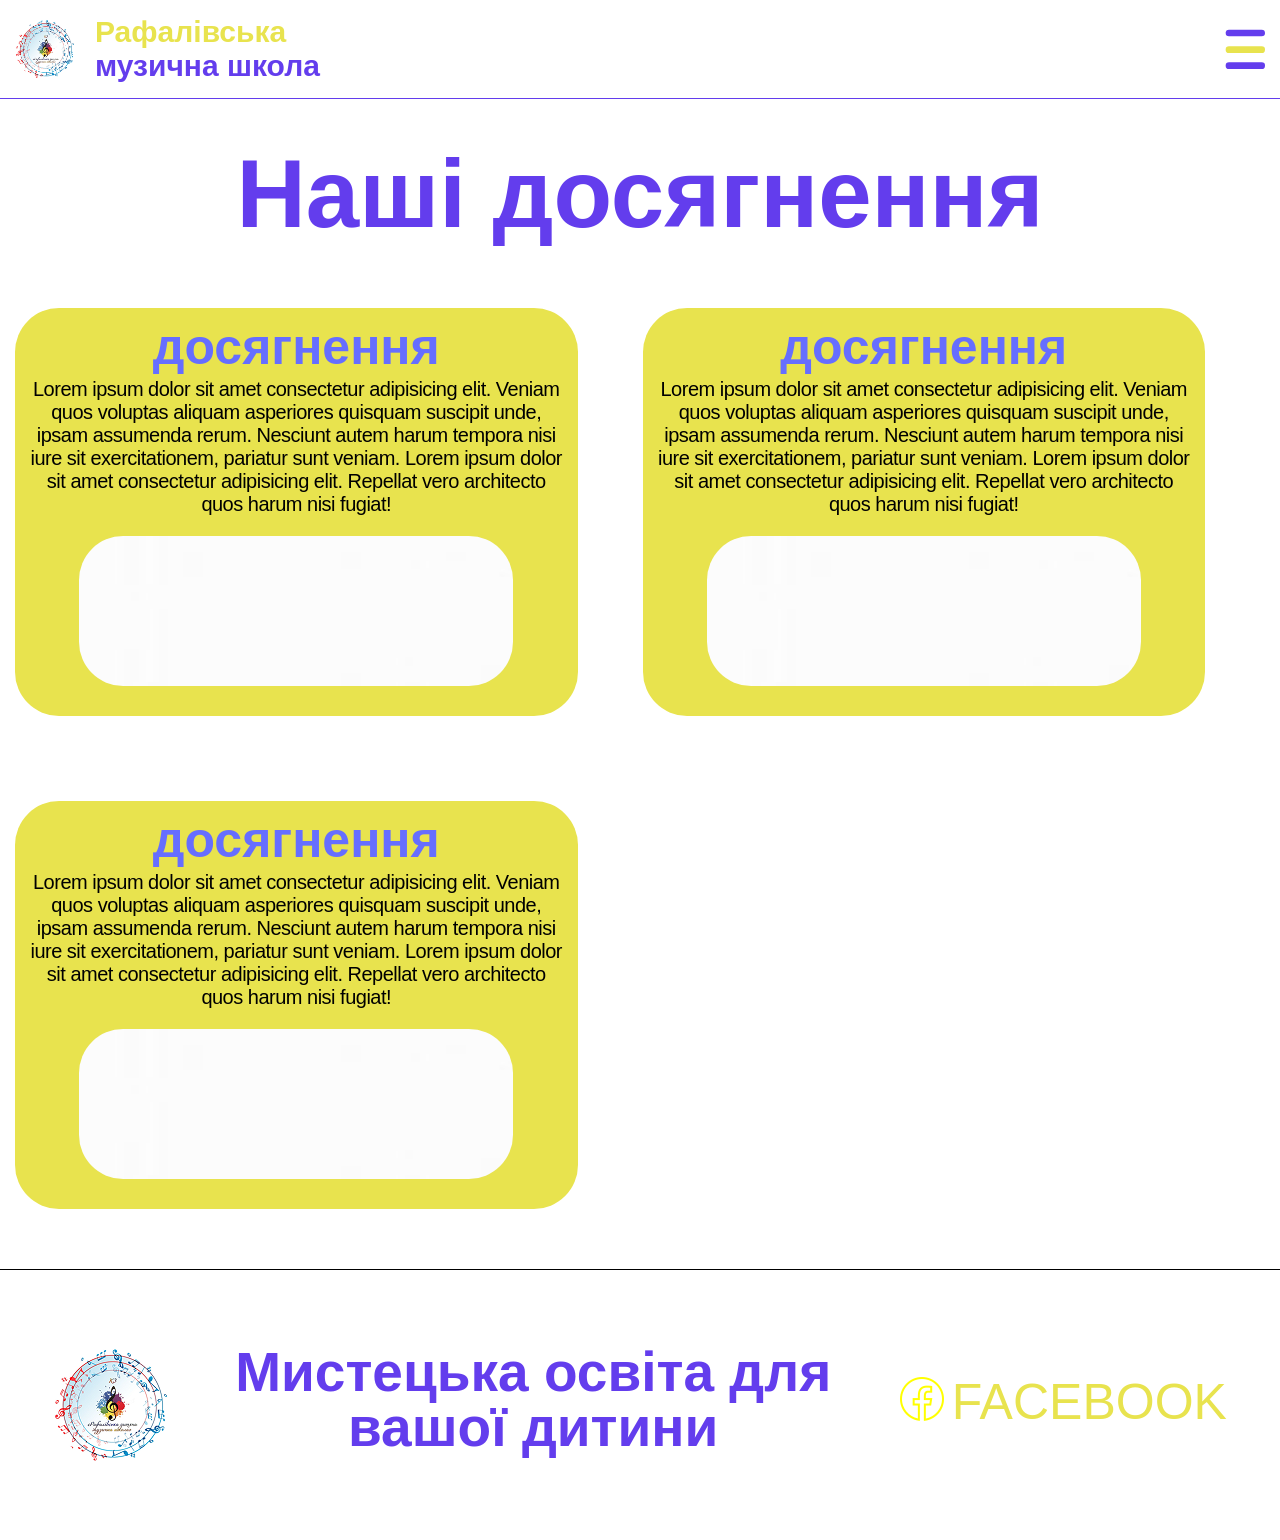
<file: achievement.html>
<!doctype html>
<html lang="uk">
  <head>
    <meta charset="UTF-8" />
    <meta name="viewport" content="width=device-width, initial-scale=1.0" />
    <meta name="description" content="Наші досягнення та успіхи вихованців Рафалівської музичної школи." />
    <meta name="format-detection" content="telephone=no" />
    <link rel="icon" href="./imgs/logo.png" />
    <link rel="stylesheet" href="./css/main.min.css" />
    <title>Рафалівська музична школа</title>
  </head>
  <body>
    <header>
      <div class="logo__box">
        <img src="./imgs/logo.png" alt="logo" class="logo" />
        <h1>
          Рафалівська <br >
          <span class="h1__span">музична школа</span>
        </h1>
      </div>
      <nav>
        <ul class="nav__list">
          <li class="nav__link">
            <a href="./index.html">Головна</a>
          </li>
          <li class="nav__link"><a href="./index.html#contacts">Контакти</a></li>
          <li class="nav__link"><a href="./struction-of-year.html">Структура року</a></li>
          <li class="nav__link"><a class="active__link" href="./achievement.html">Наші досягнення</a></li>
          <li class="nav__link"><a href="./teachers.html">Викладачі</a></li>
        </ul>
      </nav>

      <button
        class="burger js-open-menu"
        aria-expanded="false"
        aria-label="Відкрити меню"
      >
      <svg xmlns="http://www.w3.org/2000/svg" width="40" height="40" viewBox="0 0 60 60" fill="none">
        <rect x="1" y="1" width="59" height="10" rx="5" fill="#633DED"/>
        <rect x="1" y="50" width="59" height="10" rx="5" fill="#633DED"/>
        <rect x="1" y="26" width="59" height="10" rx="5" fill="#E8E34E"/>
      </svg>
      </button>
    </header>

    <div class="burger__menu js-menu-container">
      <ul class="burger__list">
        <li class="burger__items">
          <a href="./index.html" class="burger__link">Головна</a>
        </li>
        <li class="burger__items">
          <a href="./instruments.html" class="burger__link">Інструменти</a>
        </li>
        <li class="burger__items">
          <a href="./struction-of-year.html" class="burger__link">Структура року</a>
        </li>
        <li class="burger__items">
          <a href="./achievement.html" class="burger__link">Наші досягнення</a>
        </li>
        <li class="burger__items">
          <a href="./teachers.html" class="burger__link">Викладачі</a>
        </li>
      </ul>
      <img src="./imgs/logo.png" alt="logo" class="logo" />
    </div>

    <main>
      <section class="events">
        <div class="container events__container">
          <h2 class="events__h2">Наші досягнення</h2>
          <ul class="events__list">

            <li class="events__li">
              <div class="events__textbox">
                <h3 class="events__h3" style="font-size: 50px;">досягнення</h3>
                <p class="events__p">Lorem ipsum dolor sit amet consectetur adipisicing elit. Veniam quos voluptas aliquam asperiores quisquam suscipit unde, ipsam assumenda rerum. Nesciunt autem harum tempora nisi iure sit exercitationem, pariatur sunt veniam. Lorem ipsum dolor sit amet consectetur adipisicing elit. Repellat vero architecto quos harum nisi fugiat!</p>
              </div>
              <img src="./завантаження.jpeg" alt="картинка заходу" class="events__img">
            </li>

            <li class="events__li">
              <div class="events__textbox">
                <h3 class="events__h3" style="font-size: 50px;">досягнення</h3>
                <p class="events__p">Lorem ipsum dolor sit amet consectetur adipisicing elit. Veniam quos voluptas aliquam asperiores quisquam suscipit unde, ipsam assumenda rerum. Nesciunt autem harum tempora nisi iure sit exercitationem, pariatur sunt veniam. Lorem ipsum dolor sit amet consectetur adipisicing elit. Repellat vero architecto quos harum nisi fugiat!</p>
              </div>
              <img src="./завантаження.jpeg" alt="картинка заходу" class="events__img">
            </li>

            <li class="events__li">
              <div class="events__textbox">
                <h3 class="events__h3" style="font-size: 50px;">досягнення</h3>
                <p class="events__p">Lorem ipsum dolor sit amet consectetur adipisicing elit. Veniam quos voluptas aliquam asperiores quisquam suscipit unde, ipsam assumenda rerum. Nesciunt autem harum tempora nisi iure sit exercitationem, pariatur sunt veniam. Lorem ipsum dolor sit amet consectetur adipisicing elit. Repellat vero architecto quos harum nisi fugiat!</p>
              </div>
              <img src="./завантаження.jpeg" alt="картинка заходу" class="events__img">
            </li>

          </ul>
        </div>
      </section>
    </main>

    <footer>
      <img src="./imgs/logo.png" alt="logo" class="footer__logo" />

      <h2 class="footer__h2">Мистецька освіта для<br > вашої дитини</h2>

      <a
        href="https://www.facebook.com/share/1B8LwoM9ha/?mibextid=wwXIfr"
        target="_blank"
        rel="noopener noreferrer"
        class="footer__facebook"
      >
        <img src="./imgs/facebook.png" alt="facebook" class="facebook__logo" />
        <span class="footer__facebook-text">FACEBOOK</span>
      </a>
    </footer>
    <script src="./mobile-menu.js"></script>
  </body>
</html>
</file>
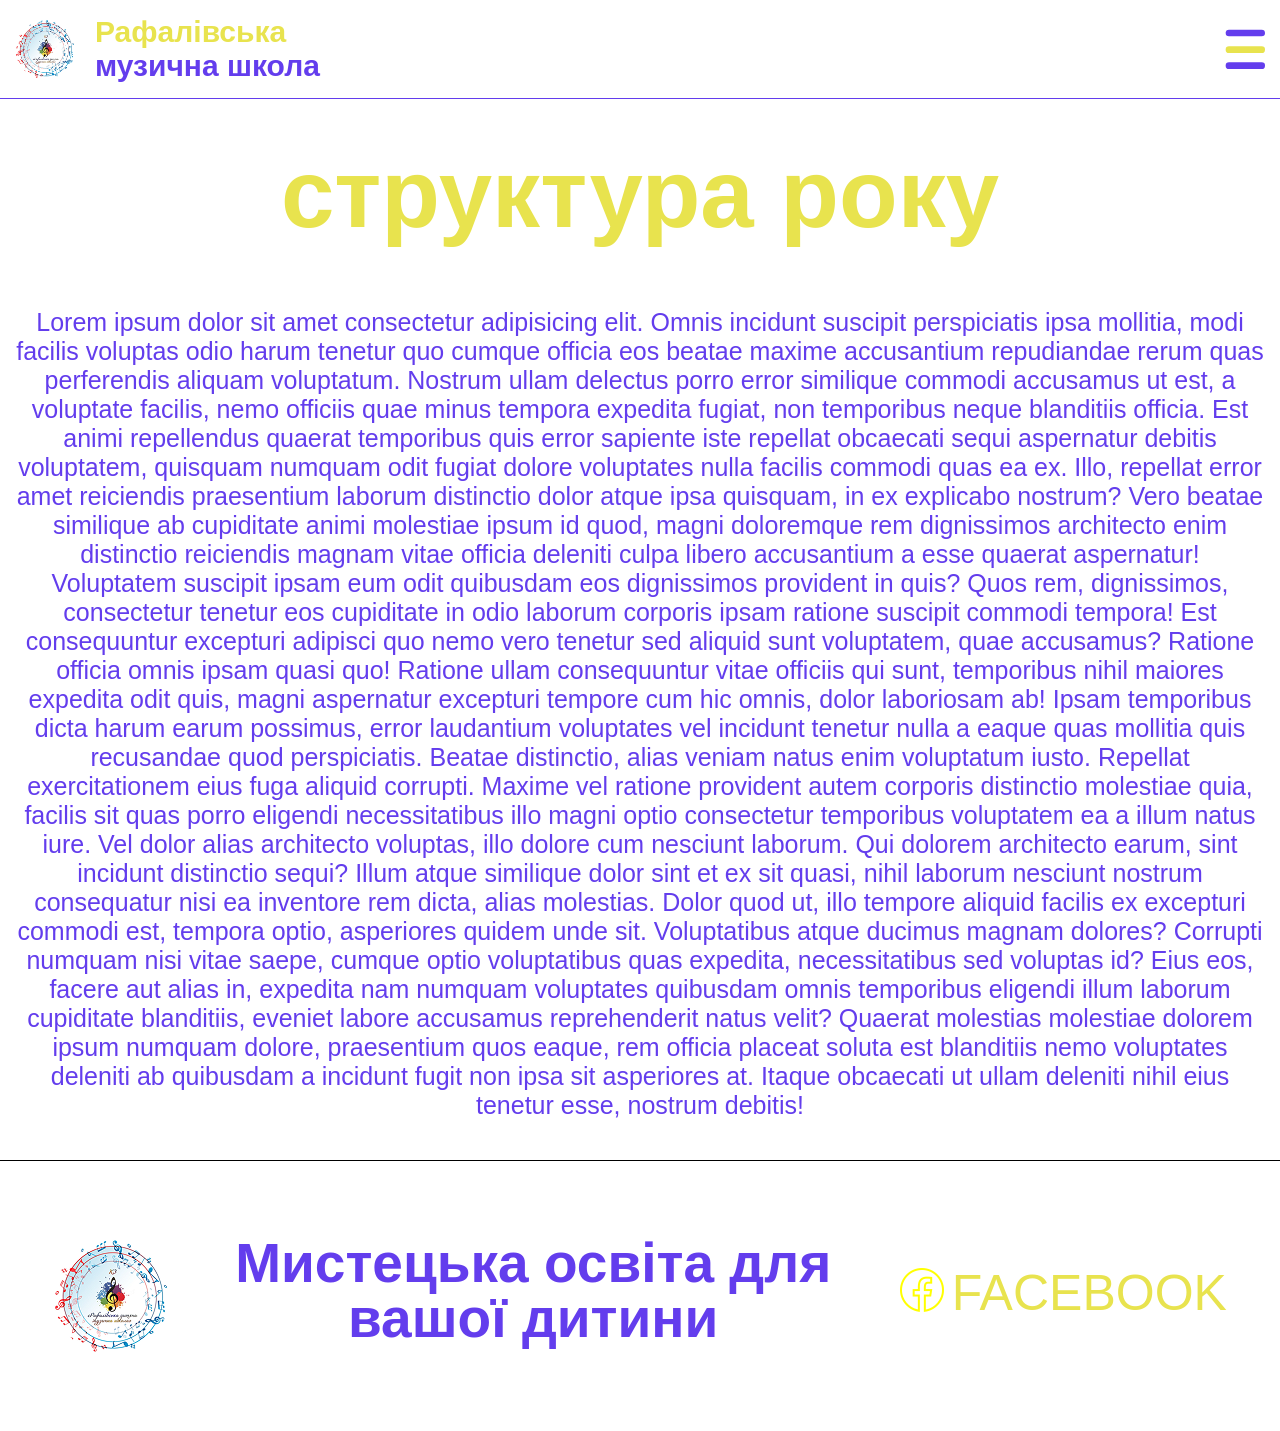
<file: struction-of-year.html>
<!doctype html>
<html lang="uk">
  <head>
    <meta charset="UTF-8" />
    <meta name="viewport" content="width=device-width, initial-scale=1.0" />
    <meta name="description" content="Структура навчального року в Рафалівській музичній школі." />
    <meta name="format-detection" content="telephone=no" />
    <link rel="icon" href="./imgs/logo.png" />
    <link rel="stylesheet" href="./css/main.min.css" />
    <title>Рафалівська музична школа</title>
  </head>
  <body>
    <header>
      <div class="logo__box">
        <img src="./imgs/logo.png" alt="logo" class="logo" />
        <h1>
          Рафалівська <br >
          <span class="h1__span">музична школа</span>
        </h1>
      </div>
      <nav>
        <ul class="nav__list">
          <li class="nav__link">
            <a href="./index.html">Головна</a>
          </li>
          <li class="nav__link"><a href="./index.html#contacts">Контакти</a></li>
          <li class="nav__link"><a class="active__link" href="./struction-of-year.html">Структура року</a></li>
          <li class="nav__link"><a href="./achievement.html">Наші досягнення</a></li>
          <li class="nav__link"><a href="./teachers.html">Викладачі</a></li>
        </ul>
      </nav>

      <button
        class="burger js-open-menu"
        aria-expanded="false"
        aria-label="Відкрити меню"
      >
      <svg xmlns="http://www.w3.org/2000/svg" width="40" height="40" viewBox="0 0 60 60" fill="none">
        <rect x="1" y="1" width="59" height="10" rx="5" fill="#633DED"/>
        <rect x="1" y="50" width="59" height="10" rx="5" fill="#633DED"/>
        <rect x="1" y="26" width="59" height="10" rx="5" fill="#E8E34E"/>
      </svg>
      </button>
    </header>

    <div class="burger__menu js-menu-container">
      <ul class="burger__list">
        <li class="burger__items">
          <a href="./index.html" class="burger__link">Головна</a>
        </li>
        <li class="burger__items">
          <a href="./instruments.html" class="burger__link">Інструменти</a>
        </li>
        <li class="burger__items">
          <a href="./struction-of-year.html" class="burger__link">Структура року</a>
        </li>
        <li class="burger__items">
          <a href="./achievement.html" class="burger__link">Наші досягнення</a>
        </li>
        <li class="burger__items">
          <a href="./teachers.html" class="burger__link">Викладачі</a>
        </li>
      </ul>
      <img src="./imgs/logo.png" alt="logo" class="logo" />
    </div>

    <main>
      <section class="structureOfYear">
        <div class="container structureOfYear__contrainer">
          <h2 class="structionOfYear__h2">структура року</h2>
          <p class="structionOfYear__p">
            Lorem ipsum dolor sit amet consectetur adipisicing elit. Omnis incidunt suscipit perspiciatis ipsa mollitia, modi facilis voluptas odio harum tenetur quo cumque officia eos beatae maxime accusantium repudiandae rerum quas perferendis aliquam voluptatum. Nostrum ullam delectus porro error similique commodi accusamus ut est, a voluptate facilis, nemo officiis quae minus tempora expedita fugiat, non temporibus neque blanditiis officia. Est animi repellendus quaerat temporibus quis error sapiente iste repellat obcaecati sequi aspernatur debitis voluptatem, quisquam numquam odit fugiat dolore voluptates nulla facilis commodi quas ea ex. Illo, repellat error amet reiciendis praesentium laborum distinctio dolor atque ipsa quisquam, in ex explicabo nostrum? Vero beatae similique ab cupiditate animi molestiae ipsum id quod, magni doloremque rem dignissimos architecto enim distinctio reiciendis magnam vitae officia deleniti culpa libero accusantium a esse quaerat aspernatur! Voluptatem suscipit ipsam eum odit quibusdam eos dignissimos provident in quis? Quos rem, dignissimos, consectetur tenetur eos cupiditate in odio laborum corporis ipsam ratione suscipit commodi tempora! Est consequuntur excepturi adipisci quo nemo vero tenetur sed aliquid sunt voluptatem, quae accusamus? Ratione officia omnis ipsam quasi quo! Ratione ullam consequuntur vitae officiis qui sunt, temporibus nihil maiores expedita odit quis, magni aspernatur excepturi tempore cum hic omnis, dolor laboriosam ab! Ipsam temporibus dicta harum earum possimus, error laudantium voluptates vel incidunt tenetur nulla a eaque quas mollitia quis recusandae quod perspiciatis. Beatae distinctio, alias veniam natus enim voluptatum iusto. Repellat exercitationem eius fuga aliquid corrupti. Maxime vel ratione provident autem corporis distinctio molestiae quia, facilis sit quas porro eligendi necessitatibus illo magni optio consectetur temporibus voluptatem ea a illum natus iure. Vel dolor alias architecto voluptas, illo dolore cum nesciunt laborum. Qui dolorem architecto earum, sint incidunt distinctio sequi? Illum atque similique dolor sint et ex sit quasi, nihil laborum nesciunt nostrum consequatur nisi ea inventore rem dicta, alias molestias. Dolor quod ut, illo tempore aliquid facilis ex excepturi commodi est, tempora optio, asperiores quidem unde sit. Voluptatibus atque ducimus magnam dolores? Corrupti numquam nisi vitae saepe, cumque optio voluptatibus quas expedita, necessitatibus sed voluptas id? Eius eos, facere aut alias in, expedita nam numquam voluptates quibusdam omnis temporibus eligendi illum laborum cupiditate blanditiis, eveniet labore accusamus reprehenderit natus velit? Quaerat molestias molestiae dolorem ipsum numquam dolore, praesentium quos eaque, rem officia placeat soluta est blanditiis nemo voluptates deleniti ab quibusdam a incidunt fugit non ipsa sit asperiores at. Itaque obcaecati ut ullam deleniti nihil eius tenetur esse, nostrum debitis!
          </p>
        </div>
      </section>
    </main>

    <footer>
      <img src="./imgs/logo.png" alt="logo" class="footer__logo" />

      <h2 class="footer__h2">Мистецька освіта для<br > вашої дитини</h2>

      <a
        href="https://www.facebook.com/share/1B8LwoM9ha/?mibextid=wwXIfr"
        target="_blank"
        rel="noopener noreferrer"
        class="footer__facebook"
      >
        <img src="./imgs/facebook.png" alt="facebook" class="facebook__logo" />
        <span class="footer__facebook-text">FACEBOOK</span>
      </a>
    </footer>
    <script src="./mobile-menu.js"></script>
  </body>
</html>
</file>
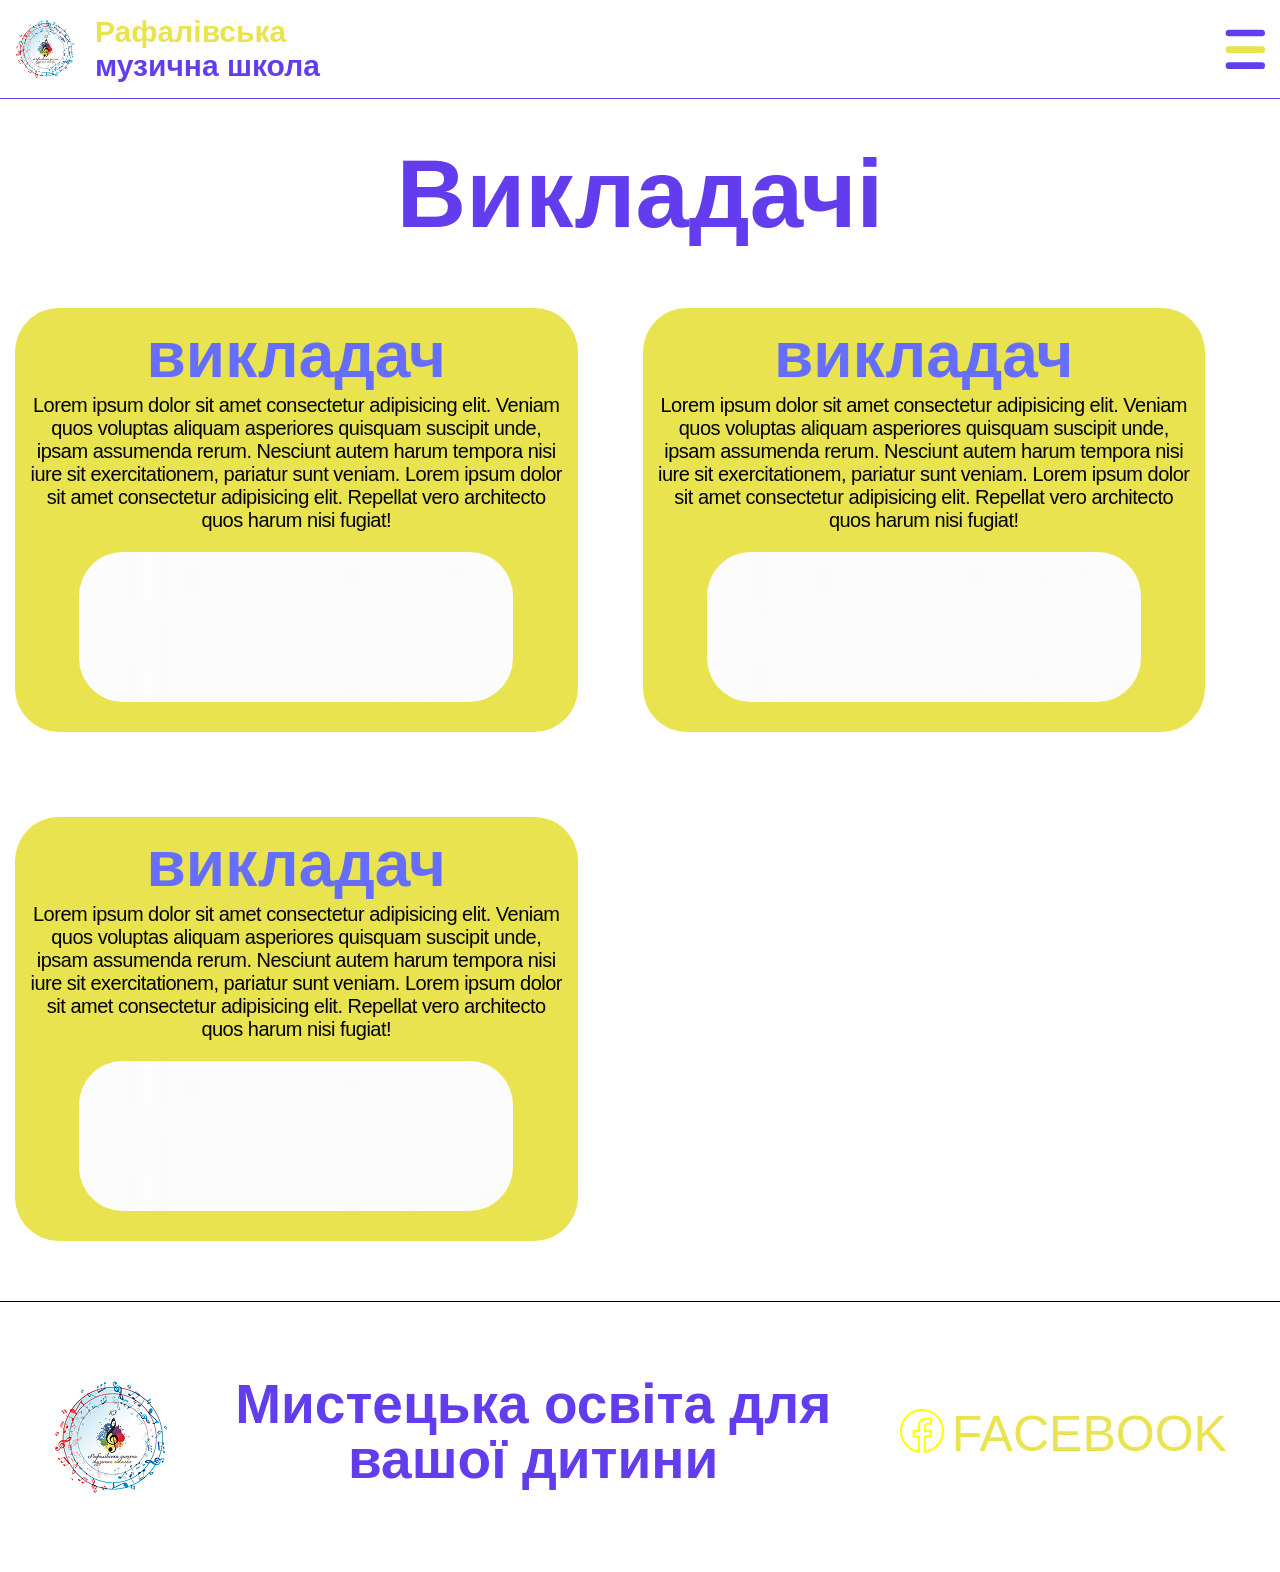
<file: teachers.html>
<!doctype html>
<html lang="uk">
  <head>
    <meta charset="UTF-8" />
    <meta name="viewport" content="width=device-width, initial-scale=1.0" />
    <meta name="description" content="Викладачі та педагоги Рафалівської музичної школи." />
    <meta name="format-detection" content="telephone=no" />
    <link rel="icon" href="./imgs/logo.png" />
    <link rel="stylesheet" href="./css/main.min.css" />
    <title>Рафалівська музична школа</title>
  </head>
  <body>
    <header>
      <div class="logo__box">
        <img src="./imgs/logo.png" alt="logo" class="logo" />
        <h1>
          Рафалівська <br >
          <span class="h1__span">музична школа</span>
        </h1>
      </div>
      <nav>
        <ul class="nav__list">
          <li class="nav__link">
            <a href="./index.html" class="active__link">Головна</a>
          </li>
          <li class="nav__link"><a href="./index.html#contacts">Контакти</a></li>
          <li class="nav__link"><a href="./struction-of-year.html">Структура року</a></li>
          <li class="nav__link"><a href="./achievement.html">Наші досягнення</a></li>
          <li class="nav__link"><a href="./teachers.html">Викладачі</a></li>
        </ul>
      </nav>

      <button
        class="burger js-open-menu"
        aria-expanded="false"
        aria-label="Відкрити меню"
      >
      <svg xmlns="http://www.w3.org/2000/svg" width="40" height="40" viewBox="0 0 60 60" fill="none">
        <rect x="1" y="1" width="59" height="10" rx="5" fill="#633DED"/>
        <rect x="1" y="50" width="59" height="10" rx="5" fill="#633DED"/>
        <rect x="1" y="26" width="59" height="10" rx="5" fill="#E8E34E"/>
      </svg>
      </button>
    </header>

    <div class="burger__menu js-menu-container">
      <ul class="burger__list">
        <li class="burger__items">
          <a href="./index.html" class="burger__link">Головна</a>
        </li>
        <li class="burger__items">
          <a href="./instruments.html" class="burger__link">Інструменти</a>
        </li>
        <li class="burger__items">
          <a href="./struction-of-year.html" class="burger__link">Структура року</a>
        </li>
        <li class="burger__items">
          <a href="./achievement.html" class="burger__link">Наші досягнення</a>
        </li>
        <li class="burger__items">
          <a href="./teachers.html" class="burger__link">Викладачі</a>
        </li>
      </ul>
      <img src="./imgs/logo.png" alt="logo" class="logo" />
    </div>

    <main>

    </main>
      <section class="events">
        <div class="container events__container">
          <h2 class="events__h2">Викладачі</h2>
          <ul class="events__list">

            <li class="events__li" id="guitar__teacher">
              <div class="events__textbox">
                <h3 class="events__h3">викладач</h3>
                <p class="events__p">Lorem ipsum dolor sit amet consectetur adipisicing elit. Veniam quos voluptas aliquam asperiores quisquam suscipit unde, ipsam assumenda rerum. Nesciunt autem harum tempora nisi iure sit exercitationem, pariatur sunt veniam. Lorem ipsum dolor sit amet consectetur adipisicing elit. Repellat vero architecto quos harum nisi fugiat!</p>
              </div>
              <img src="./завантаження.jpeg" alt="картинка викладача" class="events__img">
            </li>

            <li class="events__li" id="piano__teacher">
              <div class="events__textbox">
                <h3 class="events__h3">викладач</h3>
                <p class="events__p">Lorem ipsum dolor sit amet consectetur adipisicing elit. Veniam quos voluptas aliquam asperiores quisquam suscipit unde, ipsam assumenda rerum. Nesciunt autem harum tempora nisi iure sit exercitationem, pariatur sunt veniam. Lorem ipsum dolor sit amet consectetur adipisicing elit. Repellat vero architecto quos harum nisi fugiat!</p>
              </div>
              <img src="./завантаження.jpeg" alt="картинка викладача" class="events__img">
            </li>

            <li class="events__li" id="guitar__teacher">
              <div class="events__textbox">
                <h3 class="events__h3">викладач</h3>
                <p class="events__p">Lorem ipsum dolor sit amet consectetur adipisicing elit. Veniam quos voluptas aliquam asperiores quisquam suscipit unde, ipsam assumenda rerum. Nesciunt autem harum tempora nisi iure sit exercitationem, pariatur sunt veniam. Lorem ipsum dolor sit amet consectetur adipisicing elit. Repellat vero architecto quos harum nisi fugiat!</p>
              </div>
              <img src="./завантаження.jpeg" alt="картинка викладача" class="events__img">
            </li>

          </ul>
        </div>
      </section>
    <footer>
      <img src="./imgs/logo.png" alt="logo" class="footer__logo" />

      <h2 class="footer__h2">Мистецька освіта для<br > вашої дитини</h2>

      <a
        href="https://www.facebook.com/share/1B8LwoM9ha/?mibextid=wwXIfr"
        target="_blank"
        rel="noopener noreferrer"
        class="footer__facebook"
      >
        <img src="./imgs/facebook.png" alt="facebook" class="facebook__logo" />
        <span class="footer__facebook-text">FACEBOOK</span>
      </a>
    </footer>
    <script src="./mobile-menu.js"></script>
  </body>
</html>
</file>
<file: css/main.min.css>
*{margin:0;padding:0;box-sizing:border-box;font-family:"Roboto",sans-serif}body{margin-top:164px}.active__link{text-decoration:underline}a{text-decoration:none}.header__togle{display:none}li{list-style:none;display:inline-block}section{padding:40px 0;border-bottom:.5px solid #000}h2{font-size:40px;margin-bottom:20px;text-align:center}.container{max-width:1300px;width:100%;margin:0 auto;padding:0 15px}header{width:100%;height:164px;display:flex;justify-content:space-around;align-items:center;background-color:#fff;padding:0 15px;position:fixed;top:0;z-index:1000;border-bottom:1px solid #633ded}.logo__box{display:flex;align-items:center;gap:10px}.logo__box h1{color:#e8e34e;font-size:40px}.logo__box h1 .h1__span{color:#633ded}.logo__box .logo{width:116px;height:116px;border-radius:45%}nav{width:60%;display:flex;align-items:center}.nav__list{width:100%;display:flex;justify-content:space-between}.nav__link{transition-duration:200ms;transition-property:transform;transition-timing-function:ease-in-out;transition-delay:50ms}.nav__link>a{color:#633ded;font-weight:bold;font-size:26px;text-decoration-color:#e8e34e;text-decoration-thickness:3px}.nav__link:hover{transform:scale(1.1)}.burger{display:none}.burger__menu{display:none;position:fixed;top:0;left:0;width:60%;height:100vh;background-color:rgba(183,183,0,.588) !important;backdrop-filter:blur(5px);flex-direction:column;justify-content:space-between;padding:20px;z-index:999;margin-left:40%;padding:20px;padding-top:146px}.burger__menu.is-open{display:flex}.burger__list{width:100%;display:flex;flex-direction:column;gap:40px !important;margin-top:50px}.burger__items{display:block}.burger__link{width:100%;color:#fff;font-weight:bold;font-size:25px;text-align:center}button{border:none;outline:none;background-color:rgba(0,0,0,0)}footer{height:164px;display:flex;justify-content:space-around;flex-wrap:wrap;align-items:center;background-color:#fff;padding:20px}.footer__logo{width:116px;height:116px;border-radius:50px}.footer__h2{font-size:55px;text-align:center;margin-bottom:10px;line-height:55px;color:#633ded}.footer__facebook-text{color:#e8e34e;position:relative;bottom:5px;display:inline-block;font-size:50px;font-weight:100}.structureOfYear{background-color:#fff}.structionOfYear__h2{color:#e8e34e;margin-bottom:59px;font-size:96px}.structionOfYear__p{text-align:center;font-size:25px;color:#633ded}.events{background-color:#fff}.events__h2{color:#633ded;margin-bottom:59px;font-size:96px}.events__list{display:flex;flex-direction:column;gap:65px}.events__li{width:1270px;height:450px;background-color:#e8e34e;margin-bottom:20px;display:flex;justify-content:space-between;align-items:center;gap:20px;padding:86px;border-radius:44px}.events__li:nth-child(2n){flex-direction:row-reverse}.events__li:nth-child(2n) .events__textbox,.events__li:nth-child(2n) .events__img{text-align:right}.events__textbox{width:100%;display:flex;flex-direction:column;justify-content:space-between;gap:2px}.events__img{width:40%;height:278px;border-radius:44px}.events__h3{font-size:64px;color:#666eff}.events__p{text-align:center;font-size:25px;color:#000}.achievement{background-color:#fff}.achievement__h2{color:#633ded;margin-bottom:59px;font-size:96px}.achievement__list{display:flex;flex-direction:column;gap:65px}.achievement__li{width:1270px;height:450px;background-color:#e8e34e;margin-bottom:20px;display:flex;justify-content:space-between;align-items:center;gap:20px;padding:86px;border-radius:44px}.achievement__li:nth-child(2n){flex-direction:row-reverse}.achievement__li:nth-child(2n) .achievement__textbox,.achievement__li:nth-child(2n) .achievement__img{text-align:right}.achievement__textbox{width:60%;display:flex;flex-direction:column;justify-content:space-between;gap:20px}.achievement__img{width:40%;height:300px;border-radius:44px}.achievement__h3{font-size:64px;color:#666eff}.achievement__p{font-size:25px;color:#000}.instruments{background-color:#fff}.instruments__container{display:flex;justify-content:center;align-items:space-between;flex-wrap:wrap}.instruments__h2{text-align:center;color:#633ded;font-size:96px;margin-bottom:52px}.instruments__list{display:flex;justify-content:center;gap:40px;align-items:space-between;flex-wrap:wrap}.instruments__li{width:334px;height:415px;color:#000;border-radius:10%;background-color:#e8e34e;padding:68px;display:flex;flex-direction:column;justify-content:space-between;align-items:center;transition-duration:200ms;transition-property:transform;transition-timing-function:ease-in-out;transition-delay:50ms;cursor:pointer}.instruments__li:hover{transform:scale(1.1)}.instruments__li .instruments__img{width:198px;height:198px;outline:auto;border-radius:10%}.instruments__li .instruments__span{font-size:40px;text-align:center}.hero{height:884px;background-size:cover;background-image:url("../imgs/hero-image.jpg");display:flex;justify-content:center;align-items:center;position:relative}.overlay{background-color:rgba(0,0,0,.632);position:absolute;top:0;bottom:0;left:0;right:0;backdrop-filter:blur(10px)}.hero__content{width:795px;z-index:2;text-align:center;color:#fff}.hero__content h2{font-size:70px;margin-bottom:20px}.hero__content .hero__button{width:545px;height:96px;background-color:#e8e34e;box-shadow:0px 0px 44px 22px #633ded;border:0;border-radius:50px;transition-duration:200ms;transition-property:transform;transition-timing-function:ease-in-out;transition-delay:50ms;margin-top:50px;font-size:35px;color:#633ded;cursor:pointer}.hero__content .hero__button:hover{transform:scale(1.1)}.contacts{background-color:#fff}.contacts__h2{text-align:center;color:#633ded;font-size:96px;margin-bottom:52px}.contacts__container{display:flex;flex-direction:row;justify-content:space-between;gap:50px}.contacts__textbox{width:55%;height:405px;background-color:#e8e34e;display:flex;flex-direction:column;justify-content:space-between;align-items:center;gap:20px;border-radius:48px}.contacts__information{width:100%;height:100%;display:flex;flex-direction:column;justify-content:space-between;align-items:center;gap:30px;padding:20px}.contacts__information span,.contacts__information p{font-size:32px;color:#633ded;font-weight:525}.contacts__information p{color:#000}.information__li{display:flex;flex-direction:column;justify-content:space-between;align-items:center;gap:10px}.contacts__map{border-radius:48px}@media(max-width: 1470px){body{margin-top:99px}header{justify-content:space-between;padding:15px;height:auto}.js-open-menu{display:block}.logo__box{justify-content:space-between;gap:20px}.logo__box .logo{width:60px;height:60px}.logo__box h1{font-size:30px}nav{display:none}.burger{display:flex !important}.burger__menu{align-items:center}.menu-close{margin-bottom:50px}.burger__list{gap:24px}.burger__items{display:flex;justify-content:center}.teacher,.student{width:47%}.events__list{flex-direction:row;flex-wrap:wrap}.events__li{flex-direction:column !important;width:45%;height:auto;padding:10px}.events__h3{text-align:center}.events__p{font-size:20px;width:100%;letter-spacing:-0.5px}.events__img{width:80%;height:150px;margin-bottom:20px}footer{height:270px}.contacts__list{flex-direction:row}}.danya__button{position:absolute;top:0px;left:0px;width:10px;height:10px;border-radius:50%;background-color:rgba(255,0,0,0);border:none;cursor:pointer;border:rgba(0,0,0,.0588235294) .1px solid;z-index:9999}.backdrop{position:fixed;inset:0;display:flex;justify-content:center;align-items:center;padding:24px;background-color:rgba(0,0,0,.75);z-index:9999}.modal-content{position:relative;width:100%;height:100%}.modal-content img{width:100%;height:100%;-o-object-fit:contain;object-fit:contain;display:block}.modal-close{position:absolute;top:12px;right:12px;width:36px;height:36px;border:none;border-radius:50%;background-color:#fff;color:#000;font-size:24px;cursor:pointer;display:flex;align-items:center;justify-content:center;box-shadow:0 8px 24px rgba(0,0,0,.2)}.no-scroll{overflow:hidden}.is-hidden{display:none !important}@media(max-width: 768px){body{margin-top:91px}h2{font-size:50px !important}.logo__box h1{font-size:23px}.logo__box{width:253px}nav{display:none}.menu-close{display:block}.hero__button{width:320px !important;height:60px;font-size:20px;font-size:27px !important}.events__list{flex-direction:column}.events__li{flex-direction:column;width:100%}.events__li{flex-direction:column}.events__img{height:auto;margin:0px !important}.events__p{width:100%;letter-spacing:-0.5px;text-align:center}.reverse__img{order:-1}.achievement__list{flex-direction:column}.achievement__li{flex-direction:column;width:100%}.achievement__li{flex-direction:column}.achievement__img{height:auto;margin:0px !important}.achievement__p{width:100%;letter-spacing:-0.5px;text-align:center}.reverse__img{order:-1}footer{height:350px;gap:30px}.contacts__container{flex-direction:column !important;gap:20px}.contacts__svg{width:20px;height:20px}.contacts__textbox{width:100%;font-size:15px !important}.contacts__textbox>p,.contacts__textbox>span{font-size:10px !important}.contacts__span{font-size:35px !important}.contacts__p{font-size:23px !important}.contacts__map{width:100%;border:1px solid #000}.facebook__logo{width:40px;height:40px}.footer__facebook-text{font-size:40px}}
</file>
